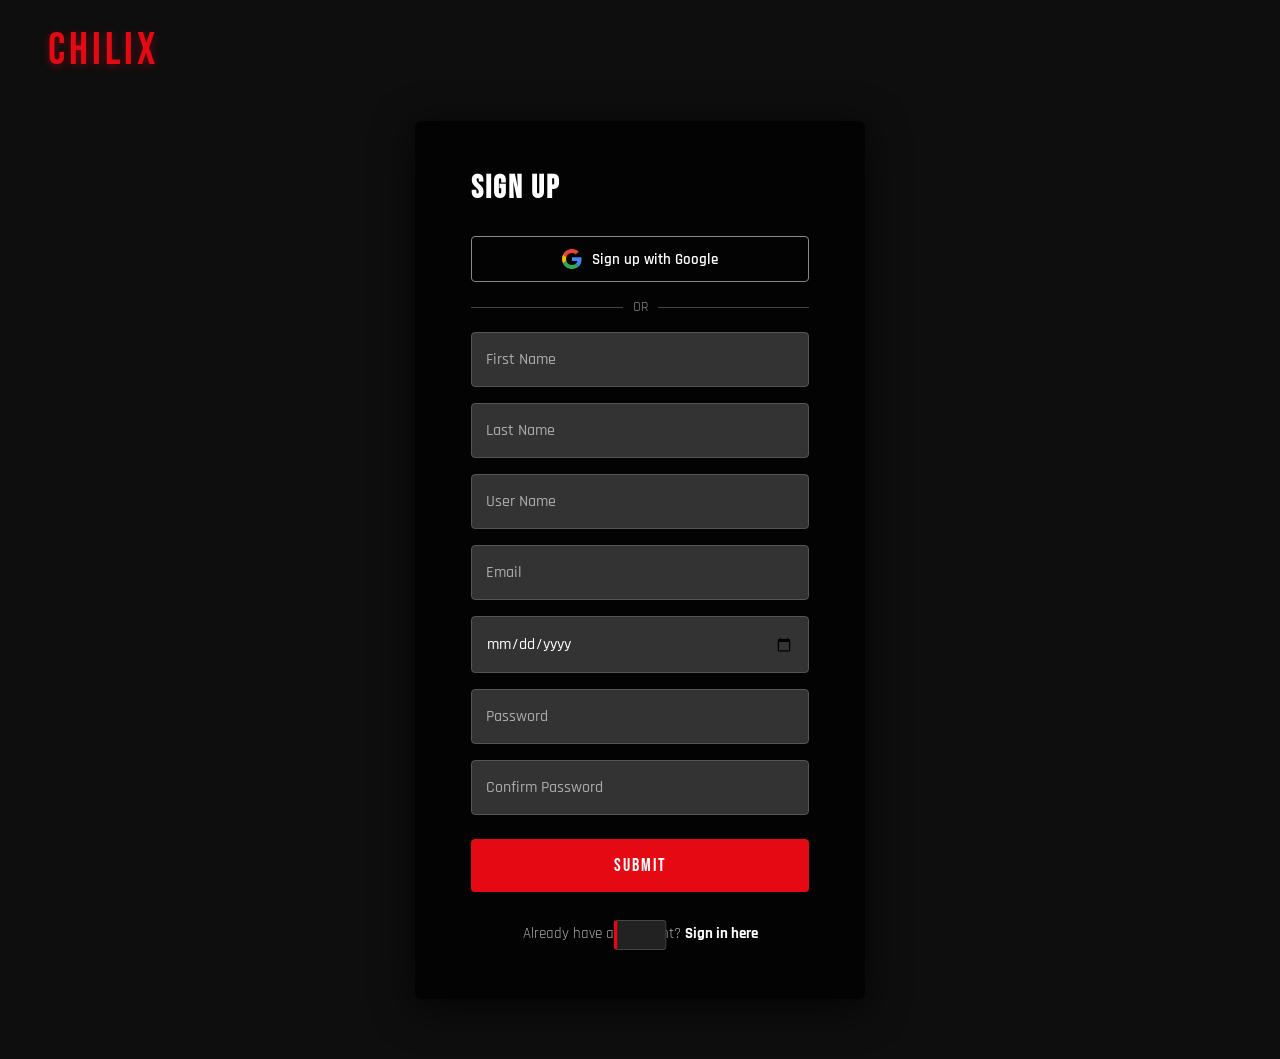
<file: chilix.html>
<!DOCTYPE html>
<html lang="en">
<head>
<meta charset="UTF-8" />
<meta name="viewport" content="width=device-width, initial-scale=1.0" />
<title>CHILIX</title>
<link href="https://fonts.googleapis.com/css2?family=Bebas+Neue&family=Rajdhani:wght@400;500;600;700&display=swap" rel="stylesheet"/>
<link rel="stylesheet" href="styles.css">
</head>
<body>

<!-- =============== SIGN UP PAGE =============== -->
<div id="page-signup" class="page active">
  <div class="auth-bg" style="width:100%;flex-direction:column;">
    <div class="auth-header"><span class="logo">CHILIX</span></div>
    <div class="auth-card">
      <h2>Sign Up</h2>
      <div class="auth-form">
        <button class="google-btn" onclick="showToast('Google Sign-Up coming soon!')">
          <svg viewBox="0 0 48 48"><path fill="#EA4335" d="M24 9.5c3.54 0 6.71 1.22 9.21 3.6l6.85-6.85C35.9 2.38 30.47 0 24 0 14.62 0 6.51 5.38 2.56 13.22l7.98 6.19C12.43 13.72 17.74 9.5 24 9.5z"/><path fill="#4285F4" d="M46.98 24.55c0-1.57-.15-3.09-.38-4.55H24v9.02h12.94c-.58 2.96-2.26 5.48-4.78 7.18l7.73 6c4.51-4.18 7.09-10.36 7.09-17.65z"/><path fill="#FBBC05" d="M10.53 28.59c-.48-1.45-.76-2.99-.76-4.59s.27-3.14.76-4.59l-7.98-6.19C.92 16.46 0 20.12 0 24c0 3.88.92 7.54 2.56 10.78l7.97-6.19z"/><path fill="#34A853" d="M24 48c6.48 0 11.93-2.13 15.89-5.81l-7.73-6c-2.15 1.45-4.92 2.3-8.16 2.3-6.26 0-11.57-4.22-13.47-9.91l-7.98 6.19C6.51 42.62 14.62 48 24 48z"/></svg>
          Sign up with Google
        </button>
        <div class="divider">OR</div>
        <input type="text" id="su-firstname" placeholder="First Name" />
        <input type="text" id="su-lastname" placeholder="Last Name" />
        <input type="text" id="su-username" placeholder="User Name" />
        <input type="email" id="su-email" placeholder="Email" />
        <input type="date" id="su-dob" placeholder="Birthday" />
        <input type="password" id="su-pass" placeholder="Password" />
        <input type="password" id="su-cpass" placeholder="Confirm Password" />
        <button class="btn-submit" onclick="handleSignup()">SUBMIT</button>
        <p class="auth-link">Already have an account? <a onclick="showPage('page-signin')">Sign in here</a></p>
      </div>
    </div>
  </div>
</div>

<!-- =============== SIGN IN PAGE =============== -->
<div id="page-signin" class="page">
  <div class="auth-bg" style="width:100%;flex-direction:column;">
    <div class="auth-header"><span class="logo">CHILIX</span></div>
    <div class="auth-card">
      <h2>Sign In</h2>
      <div class="auth-form">
        <button class="google-btn" onclick="showToast('Google Sign-In coming soon!')">
          <svg viewBox="0 0 48 48"><path fill="#EA4335" d="M24 9.5c3.54 0 6.71 1.22 9.21 3.6l6.85-6.85C35.9 2.38 30.47 0 24 0 14.62 0 6.51 5.38 2.56 13.22l7.98 6.19C12.43 13.72 17.74 9.5 24 9.5z"/><path fill="#4285F4" d="M46.98 24.55c0-1.57-.15-3.09-.38-4.55H24v9.02h12.94c-.58 2.96-2.26 5.48-4.78 7.18l7.73 6c4.51-4.18 7.09-10.36 7.09-17.65z"/><path fill="#FBBC05" d="M10.53 28.59c-.48-1.45-.76-2.99-.76-4.59s.27-3.14.76-4.59l-7.98-6.19C.92 16.46 0 20.12 0 24c0 3.88.92 7.54 2.56 10.78l7.97-6.19z"/><path fill="#34A853" d="M24 48c6.48 0 11.93-2.13 15.89-5.81l-7.73-6c-2.15 1.45-4.92 2.3-8.16 2.3-6.26 0-11.57-4.22-13.47-9.91l-7.98 6.19C6.51 42.62 14.62 48 24 48z"/></svg>
          Sign in with Google
        </button>
        <div class="divider">OR</div>
        <input type="text" id="si-username" placeholder="User Name" />
        <input type="password" id="si-pass" placeholder="Password" />
        <button class="btn-submit" onclick="handleSignin()">SUBMIT</button>
        <p class="auth-link">Need an account? <a onclick="showPage('page-signup')">Sign Up here</a></p>
      </div>
    </div>
  </div>
</div>

<!-- =============== NAVBAR (shared) =============== -->
<nav class="navbar" id="navbar" style="display:none;">
  <div class="nav-left">
    <span class="logo" style="font-size:2rem;" onclick="showPage('page-home')">CHILIX</span>
    <div class="nav-links">
      <a onclick="showPage('page-home')" id="nav-home" class="active">Home</a>
      <a onclick="showPage('page-shows')" id="nav-shows">TV Shows</a>
      <a onclick="showPage('page-movies')" id="nav-movies">Movies</a>
    </div>
  </div>
  <div class="nav-right">
    <span class="nav-icon" onclick="openSearch()" title="Search">
      <svg width="22" height="22" fill="none" viewBox="0 0 24 24" stroke="currentColor" stroke-width="2"><circle cx="11" cy="11" r="8"/><path d="M21 21l-4.35-4.35"/></svg>
    </span>
    <div class="user-avatar" id="user-avatar-btn" onclick="toggleDropdown()">
      T
      <div class="dropdown" id="user-dropdown">
        <a onclick="showPage('page-user')">Account</a>
        <a onclick="logout()">Sign Out</a>
      </div>
    </div>
  </div>
</nav>

<!-- =============== HOME PAGE =============== -->
<div id="page-home" class="page" style="flex-direction:column;">
  <div class="hero">
    <div class="hero-content">
      <div class="hero-badge">SERIES</div>
      <div class="hero-title">NEED FOR<br>SPEED</div>
      <div class="hero-meta">Season 1, Episode 1</div>
      <div class="hero-desc">A street racer who was framed by a wealthy business associate, seeks vengeance and redemption in a cross-country race.</div>
      <div class="hero-btns">
        <button class="btn-play" onclick="showToast('Playing Need for Speed...')">
          <svg width="18" height="18" viewBox="0 0 24 24" fill="currentColor"><polygon points="5,3 19,12 5,21"/></svg>
          PLAY
        </button>
        <button class="btn-more" onclick="showToast('More Info...')">
          <svg width="18" height="18" viewBox="0 0 24 24" fill="none" stroke="currentColor" stroke-width="2"><circle cx="12" cy="12" r="10"/><line x1="12" y1="8" x2="12" y2="12"/><line x1="12" y1="16" x2="12.01" y2="16"/></svg>
          MORE INFO
        </button>
      </div>
    </div>
    <div class="hero-fade"></div>
  </div>
  <div class="content-area" id="home-rows"></div>
</div>

<!-- =============== TV SHOWS PAGE =============== -->
<div id="page-shows" class="page" style="flex-direction:column;padding-top:70px;background:var(--dark);">
  <div class="page-header"><h1>TV SHOWS</h1></div>
  <div id="shows-content"></div>
</div>

<!-- =============== MOVIES PAGE =============== -->
<div id="page-movies" class="page" style="flex-direction:column;padding-top:70px;background:var(--dark);">
  <div class="page-header"><h1>MOVIES</h1></div>
  <div id="movies-content"></div>
</div>

<!-- =============== USER PAGE =============== -->
<div id="page-user" class="page" style="flex-direction:column;">
  <div class="user-container">
    <h2>Account</h2>
    <div class="profile-section">
      <h3>User Details</h3>
      <div class="user-form">
        <input type="text" id="u-firstname" placeholder="First Name" value="Test" />
        <input type="text" id="u-username" placeholder="User Name" value="User" />
        <input type="email" id="u-email" placeholder="Email" value="testuser@sample.com" />
        <button class="btn-save" onclick="showToast('Profile saved!')">Save</button>
      </div>
    </div>
    <div class="profile-section">
      <h3>Update Password</h3>
      <div class="user-form">
        <input type="password" placeholder="Old password" />
        <input type="password" placeholder="New password" />
        <input type="password" placeholder="Confirm new password" />
        <button class="btn-save" onclick="showToast('Password updated!')">Save</button>
      </div>
    </div>
  </div>
</div>

<!-- =============== SEARCH OVERLAY =============== -->
<div class="search-overlay" id="search-overlay">
  <div class="search-bar-wrap">
    <svg width="28" height="28" fill="none" viewBox="0 0 24 24" stroke="white" stroke-width="2"><circle cx="11" cy="11" r="8"/><path d="M21 21l-4.35-4.35"/></svg>
    <input type="text" id="search-input" placeholder="SEARCH TITLES..." oninput="doSearch(this.value)" autocomplete="off"/>
    <span class="search-close" onclick="closeSearch()">✕</span>
  </div>
  <div class="search-results" id="search-results"></div>
</div>

<!-- =============== TOAST =============== -->
<div class="toast" id="toast"></div>

<script src="script.js"></script>
</body>
</html>
</file>
<file: styles.css>
:root {
  --red: #e50914;
  --dark: #141414;
  --dark2: #1a1a1a;
  --dark3: #222;
  --gray: #888;
  --light: #e5e5e5;
  --white: #fff;
  --input-bg: #333;
  --font-logo: 'Bebas Neue', cursive;
  --font-body: 'Rajdhani', sans-serif;
}
*, *::before, *::after { box-sizing: border-box; margin: 0; padding: 0; }
body { background: var(--dark); color: var(--white); font-family: var(--font-body); min-height: 100vh; overflow-x: hidden; }
.page { display: none; min-height: 100vh; }
.page.active { display: flex; }

/* ===== AUTH PAGES ===== */
.auth-bg {
  width: 100%; min-height: 100vh;
  background: linear-gradient(rgba(0,0,0,0.3), rgba(0,0,0,0.3)),
    url('https://assets.nflxext.com/ffe/siteui/vlv3/f841d4c7-10e1-40af-bcae-07a3f8dc141a/f6d7434e-d6de-4185-a6d4-c9b5a747ca7a/IN-en-20230814-popsignuptwoweeks-perspective_alpha_website_large.jpg') center/cover no-repeat;
  display: flex; flex-direction: column; align-items: center; justify-content: flex-start;
}
.auth-header { width: 100%; padding: 24px 48px; }
.logo { font-family: var(--font-logo); font-size: 2.8rem; color: var(--red); letter-spacing: 4px; cursor: pointer; text-shadow: 0 2px 8px rgba(229,9,20,0.4); }
.auth-card {
  background: rgba(0,0,0,0.82); border-radius: 6px;
  padding: 48px 56px 56px; width: 100%; max-width: 450px;
  margin: 20px auto 60px; box-shadow: 0 8px 40px rgba(0,0,0,0.7);
}
.auth-card h2 { font-family: var(--font-logo); font-size: 2rem; letter-spacing: 2px; margin-bottom: 28px; color: var(--white); }
.auth-form { display: flex; flex-direction: column; gap: 16px; }
.auth-form input {
  background: var(--input-bg); border: 1px solid #555; border-radius: 4px;
  color: var(--white); padding: 16px 14px; font-size: 1rem; font-family: var(--font-body); font-weight: 500;
  outline: none; transition: border-color 0.2s;
}
.auth-form input:focus { border-color: var(--white); }
.auth-form input::placeholder { color: #aaa; }
.btn-submit {
  background: var(--red); color: var(--white); border: none; border-radius: 4px;
  padding: 16px; font-size: 1.1rem; font-family: var(--font-logo); letter-spacing: 2px;
  cursor: pointer; margin-top: 8px; transition: background 0.2s, transform 0.1s;
}
.btn-submit:hover { background: #c50812; transform: translateY(-1px); }
.btn-submit:active { transform: translateY(0); }
.google-btn {
  background: transparent; color: var(--white); border: 1px solid #888; border-radius: 4px;
  padding: 12px; font-size: 0.95rem; font-family: var(--font-body); font-weight: 600;
  cursor: pointer; display: flex; align-items: center; justify-content: center; gap: 10px;
  transition: border-color 0.2s, background 0.2s;
}
.google-btn:hover { border-color: #ccc; background: rgba(255,255,255,0.05); }
.google-btn svg { width: 20px; height: 20px; }
.divider { display: flex; align-items: center; gap: 10px; color: #888; font-size: 0.85rem; }
.divider::before, .divider::after { content: ''; flex: 1; height: 1px; background: #444; }
.auth-link { color: #aaa; font-size: 0.95rem; margin-top: 16px; text-align: center; }
.auth-link a { color: var(--white); cursor: pointer; font-weight: 700; }
.auth-link a:hover { text-decoration: underline; }

/* ===== NAVBAR ===== */
.navbar {
  position: fixed; top: 0; left: 0; right: 0; z-index: 100;
  display: flex; align-items: center; justify-content: space-between;
  padding: 0 48px; height: 60px;
  background: linear-gradient(to bottom, rgba(0,0,0,0.9) 0%, transparent 100%);
  transition: background 0.3s;
}
.navbar.scrolled { background: var(--dark); }
.nav-left { display: flex; align-items: center; gap: 32px; }
.nav-links { display: flex; gap: 20px; }
.nav-links a {
  color: #e5e5e5; text-decoration: none; font-size: 0.95rem; font-weight: 600;
  letter-spacing: 0.5px; cursor: pointer; transition: color 0.2s;
}
.nav-links a:hover, .nav-links a.active { color: var(--white); }
.nav-right { display: flex; align-items: center; gap: 20px; }
.nav-icon { cursor: pointer; color: #e5e5e5; transition: color 0.2s; }
.nav-icon:hover { color: var(--white); }
.nav-icon svg { display: block; }
.user-avatar {
  width: 34px; height: 34px; border-radius: 4px; background: var(--red);
  display: flex; align-items: center; justify-content: center;
  font-family: var(--font-logo); font-size: 1rem; cursor: pointer;
  position: relative;
}
.dropdown {
  display: none; position: absolute; top: 40px; right: 0;
  background: rgba(0,0,0,0.9); border: 1px solid #444; border-radius: 4px;
  min-width: 160px; padding: 8px 0;
}
.dropdown.open { display: block; }
.dropdown a {
  display: block; padding: 10px 16px; color: #e5e5e5; font-size: 0.9rem;
  font-family: var(--font-body); font-weight: 600; cursor: pointer; transition: background 0.1s;
  text-decoration: none;
}
.dropdown a:hover { background: rgba(255,255,255,0.1); }

/* ===== HERO ===== */
#page-home { flex-direction: column; }
.hero {
  width: 100%; height: 95vh; position: relative;
  background: linear-gradient(to right, rgba(0,0,0,0.85) 40%, transparent 100%),
    url('https://image.tmdb.org/t/p/original/rcX21PCSCCsNLRi5X5mFq1HjnV.jpg') center/cover no-repeat;
  display: flex; align-items: flex-end; padding: 0 48px 120px;
}
.hero-content { max-width: 500px; }
.hero-badge { font-size: 0.75rem; letter-spacing: 3px; color: #e5e5e5; margin-bottom: 10px; font-weight: 600; }
.hero-title { font-family: var(--font-logo); font-size: 5rem; line-height: 0.9; margin-bottom: 12px; letter-spacing: 3px; text-shadow: 2px 4px 16px rgba(0,0,0,0.7); }
.hero-meta { font-size: 0.9rem; color: #e5e5e5; margin-bottom: 16px; font-weight: 500; }
.hero-desc { font-size: 1rem; color: #e5e5e5; line-height: 1.5; margin-bottom: 24px; max-width: 400px; }
.hero-btns { display: flex; gap: 12px; }
.btn-play {
  background: var(--white); color: var(--dark); border: none; border-radius: 4px;
  padding: 12px 28px; font-size: 1rem; font-family: var(--font-logo); letter-spacing: 2px;
  cursor: pointer; display: flex; align-items: center; gap: 8px; transition: background 0.2s;
}
.btn-play:hover { background: rgba(255,255,255,0.8); }
.btn-more {
  background: rgba(109,109,110,0.7); color: var(--white); border: none; border-radius: 4px;
  padding: 12px 24px; font-size: 1rem; font-family: var(--font-logo); letter-spacing: 2px;
  cursor: pointer; display: flex; align-items: center; gap: 8px; transition: background 0.2s;
}
.btn-more:hover { background: rgba(109,109,110,0.5); }
.hero-fade { position: absolute; bottom: 0; left: 0; right: 0; height: 200px; background: linear-gradient(to top, var(--dark) 0%, transparent 100%); }

/* ===== CONTENT ROWS ===== */
.content-area { background: var(--dark); padding: 0 0 60px; margin-top: -80px; position: relative; z-index: 2; }
.row { margin-bottom: 36px; padding: 0 48px; }
.row-title { font-family: var(--font-logo); font-size: 1.3rem; letter-spacing: 2px; color: var(--light); margin-bottom: 12px; }
.cards-scroll { display: flex; gap: 8px; overflow-x: auto; padding-bottom: 4px; scrollbar-width: none; }
.cards-scroll::-webkit-scrollbar { display: none; }
.card {
  flex: 0 0 180px; height: 102px; border-radius: 4px; overflow: hidden;
  position: relative; cursor: pointer; transition: transform 0.3s, z-index 0s;
  background: #333;
}
.card:hover { transform: scale(1.08); z-index: 5; box-shadow: 0 8px 32px rgba(0,0,0,0.8); }
.card img { width: 100%; height: 100%; object-fit: cover; display: block; }
.card-overlay {
  position: absolute; inset: 0; background: linear-gradient(to top, rgba(0,0,0,0.7) 0%, transparent 60%);
  opacity: 0; transition: opacity 0.3s;
}
.card:hover .card-overlay { opacity: 1; }
.card-title {
  position: absolute; bottom: 6px; left: 8px; right: 8px;
  font-size: 0.75rem; font-weight: 700; opacity: 0; transition: opacity 0.3s;
  text-shadow: 1px 1px 4px rgba(0,0,0,0.9);
}
.card:hover .card-title { opacity: 1; }

/* ===== TV SHOWS / MOVIES PAGE ===== */
#page-shows, #page-movies { flex-direction: column; padding-top: 70px; background: var(--dark); }
.page-header { padding: 20px 48px 10px; }
.page-header h1 { font-family: var(--font-logo); font-size: 2rem; letter-spacing: 3px; color: var(--white); }
.category-section { padding: 16px 48px; }
.category-title { font-family: var(--font-logo); font-size: 1.1rem; letter-spacing: 2px; color: var(--gray); margin-bottom: 10px; border-left: 3px solid var(--red); padding-left: 10px; }
.category-grid { display: flex; gap: 6px; flex-wrap: nowrap; overflow-x: auto; padding-bottom: 4px; scrollbar-width: none; }
.category-grid::-webkit-scrollbar { display: none; }
.thumb {
  flex: 0 0 160px; height: 90px; border-radius: 4px; overflow: hidden;
  position: relative; cursor: pointer; background: var(--dark3);
  transition: transform 0.25s, box-shadow 0.25s;
}
.thumb:hover { transform: scale(1.06); box-shadow: 0 4px 20px rgba(0,0,0,0.7); }
.thumb img { width: 100%; height: 100%; object-fit: cover; }
.thumb-label {
  position: absolute; bottom: 0; left: 0; right: 0; padding: 6px 6px 4px;
  background: linear-gradient(to top, rgba(0,0,0,0.85), transparent);
  font-size: 0.72rem; font-weight: 700; letter-spacing: 0.5px;
}

/* ===== SEARCH ===== */
.search-overlay {
  display: none; position: fixed; inset: 0; z-index: 200;
  background: rgba(0,0,0,0.95); flex-direction: column;
  padding: 80px 48px;
}
.search-overlay.open { display: flex; }
.search-bar-wrap { display: flex; align-items: center; gap: 14px; border-bottom: 2px solid #555; padding-bottom: 12px; margin-bottom: 32px; }
.search-bar-wrap input {
  background: transparent; border: none; outline: none;
  color: var(--white); font-size: 2rem; font-family: var(--font-logo); letter-spacing: 2px;
  flex: 1; caret-color: var(--red);
}
.search-bar-wrap input::placeholder { color: #555; }
.search-close { cursor: pointer; color: #888; font-size: 2rem; transition: color 0.2s; }
.search-close:hover { color: var(--white); }
.search-results { display: flex; gap: 12px; flex-wrap: wrap; }
.search-result-card {
  width: 180px; cursor: pointer; border-radius: 4px; overflow: hidden;
  background: var(--dark3); transition: transform 0.2s;
}
.search-result-card:hover { transform: scale(1.04); }
.search-result-card img { width: 100%; height: 100px; object-fit: cover; display: block; }
.search-result-card .src-label { padding: 8px; font-size: 0.8rem; font-weight: 700; }

/* ===== USER PAGE ===== */
#page-user { flex-direction: column; padding-top: 80px; background: var(--dark); min-height: 100vh; }
.user-container { max-width: 600px; margin: 40px auto; padding: 0 24px; }
.user-container h2 { font-family: var(--font-logo); font-size: 1.8rem; letter-spacing: 2px; margin-bottom: 24px; border-bottom: 1px solid #333; padding-bottom: 16px; }
.profile-section { background: var(--dark3); border-radius: 6px; padding: 28px; margin-bottom: 24px; border: 1px solid #2a2a2a; }
.profile-section h3 { font-family: var(--font-logo); font-size: 1.1rem; letter-spacing: 2px; color: var(--gray); margin-bottom: 20px; }
.user-form { display: flex; flex-direction: column; gap: 14px; }
.user-form input {
  background: var(--input-bg); border: 1px solid #444; border-radius: 4px;
  color: var(--white); padding: 14px; font-size: 0.95rem; font-family: var(--font-body); font-weight: 500;
  outline: none; transition: border-color 0.2s;
}
.user-form input:focus { border-color: var(--red); }
.user-form .btn-save {
  background: var(--red); color: var(--white); border: none; border-radius: 4px;
  padding: 12px 28px; font-size: 0.95rem; font-family: var(--font-logo); letter-spacing: 2px;
  cursor: pointer; width: fit-content; transition: background 0.2s;
}
.user-form .btn-save:hover { background: #c50812; }

/* ===== TOAST ===== */
.toast {
  position: fixed; bottom: 30px; left: 50%; transform: translateX(-50%) translateY(80px);
  background: var(--dark3); border: 1px solid #444; border-left: 4px solid var(--red);
  color: var(--white); padding: 14px 24px; border-radius: 4px;
  font-family: var(--font-body); font-weight: 600; font-size: 0.9rem;
  transition: transform 0.3s; z-index: 9999;
}
.toast.show { transform: translateX(-50%) translateY(0); }

/* ===== RESPONSIVE ===== */
@media (max-width: 768px) {
  .auth-card { padding: 32px 24px; margin: 16px; }
  .navbar { padding: 0 20px; }
  .nav-links { display: none; }
  .hero { padding: 0 20px 100px; }
  .hero-title { font-size: 3rem; }
  .row, .category-section, .page-header { padding: 0 20px; }
  .search-overlay { padding: 80px 20px; }
  .user-container { padding: 0 16px; }
}
</file>
